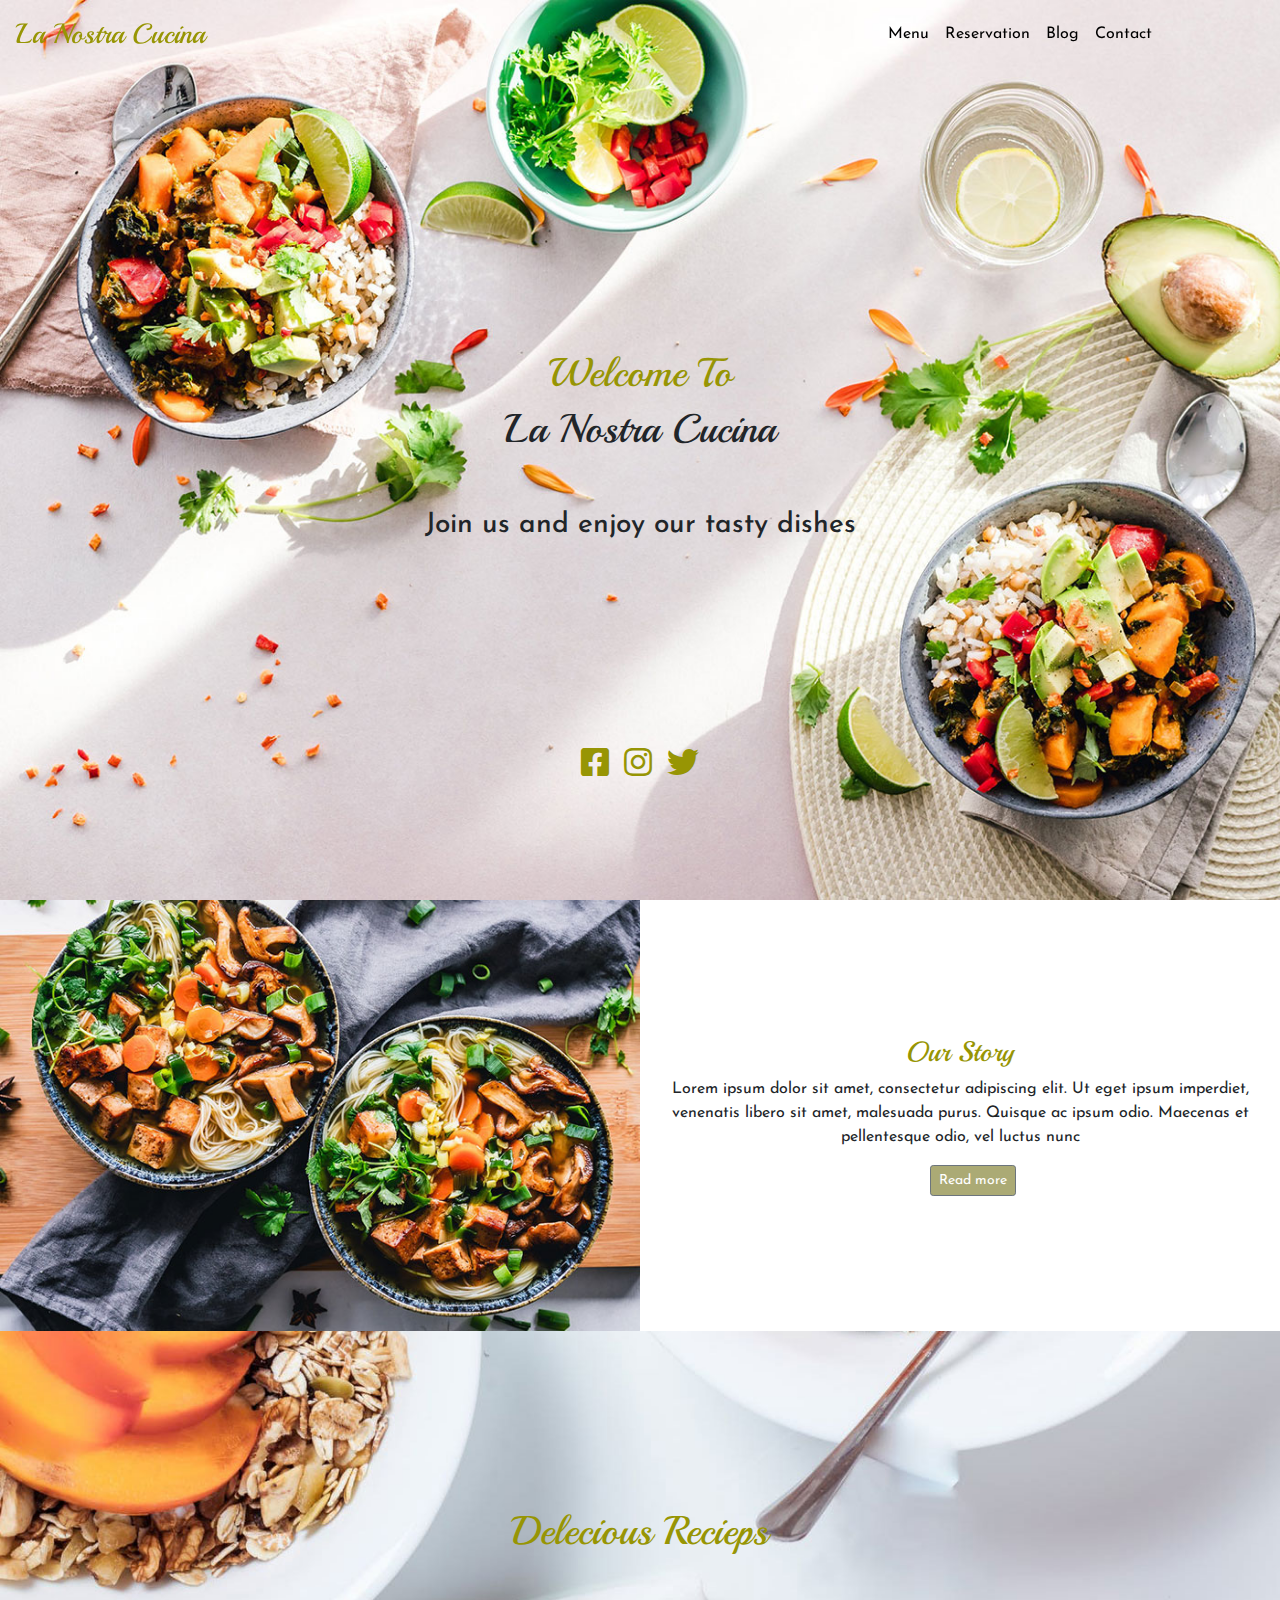
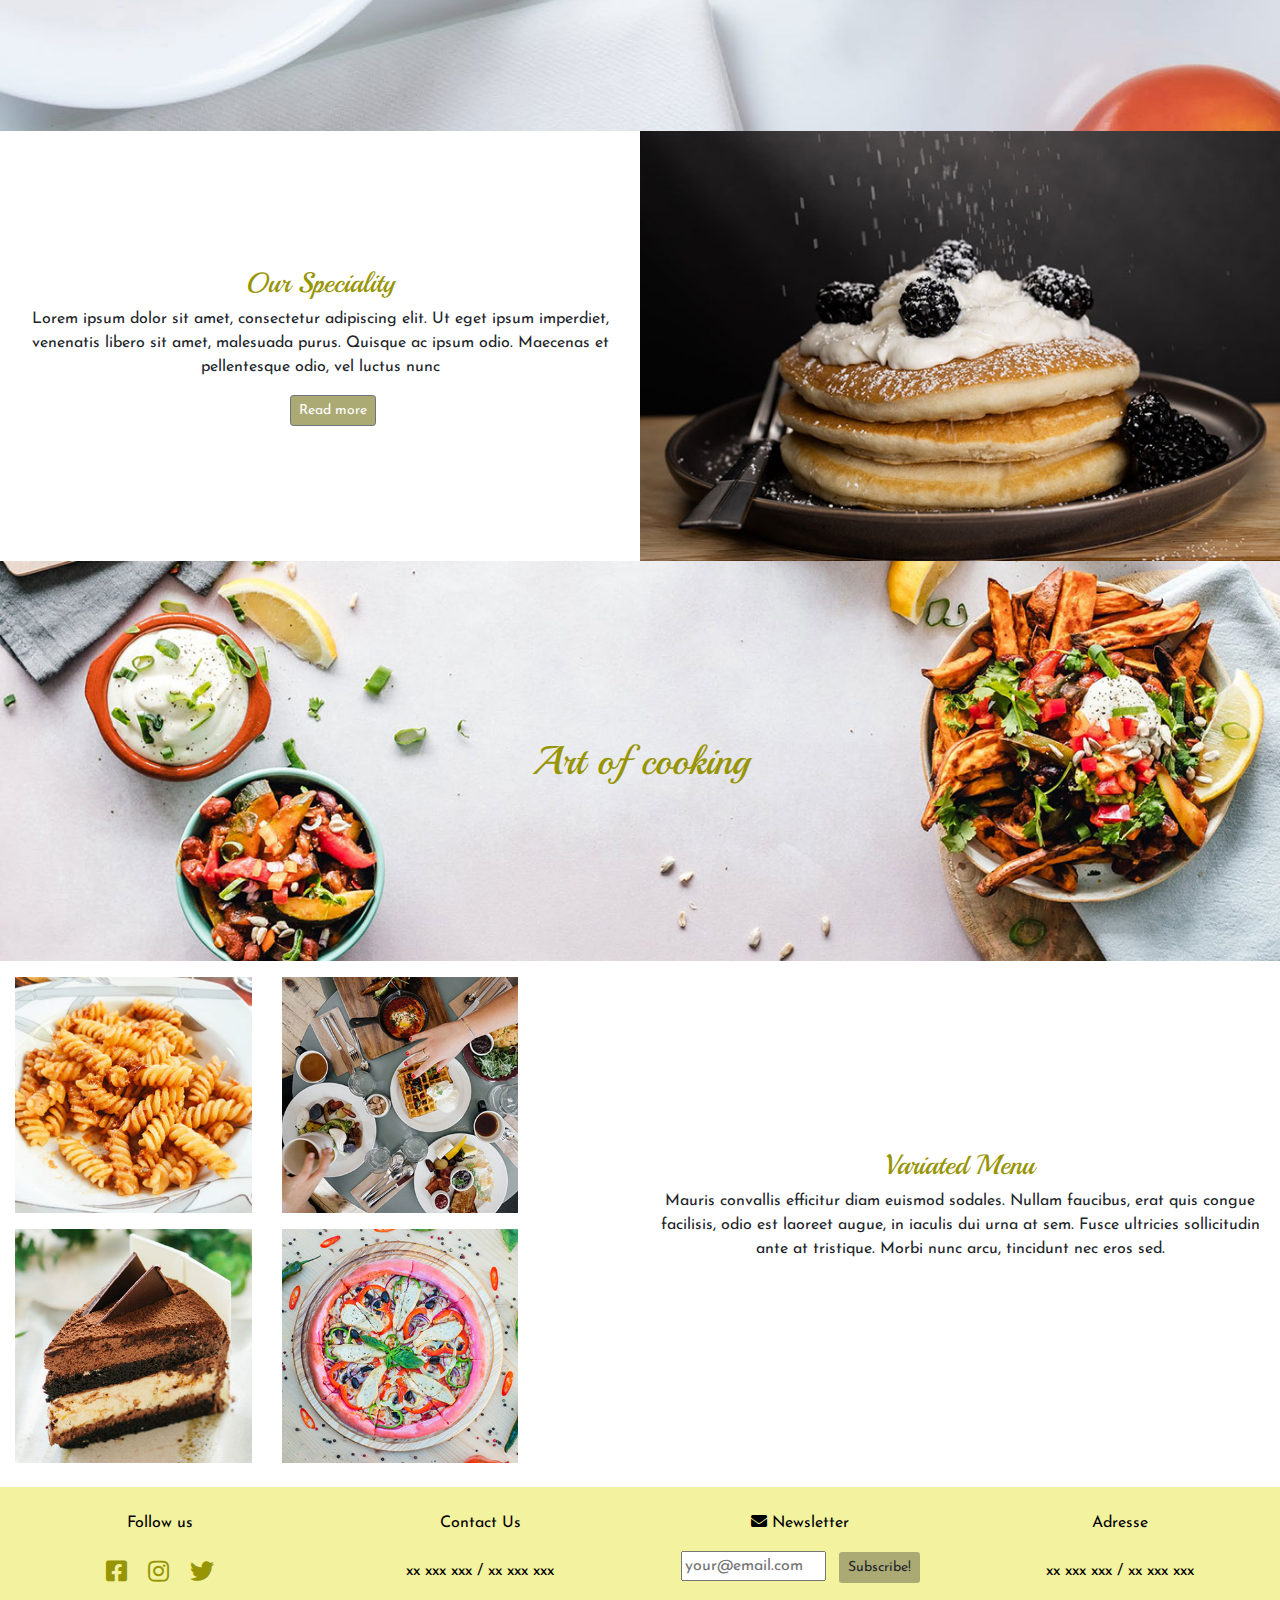
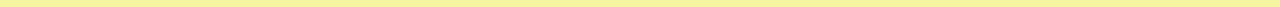
<file: index.html>
<!DOCTYPE html>
<html>

<head>
	<title>La nostra cucina</title>
	<meta charset="utf-8" />


	<link rel="stylesheet" href="bootstrap/css/bootstrap.min.css">
	<link rel="stylesheet" href="https://cdnjs.cloudflare.com/ajax/libs/font-awesome/5.12.1/css/all.min.css">
	<link href="https://fonts.googleapis.com/css?family=Playball&display=swap" rel="stylesheet">
	<link href="https://fonts.googleapis.com/css?family=Josefin+Sans&display=swap" rel="stylesheet">
	<link rel="stylesheet" href="css/style.css">

</head>

<body>
	<div class=" container-fluid head-section  d-flex flex-column">
		<div class="row row-menu">
			<nav class="navbar navbar-expand-lg navbar-light bg-light mynavbar">
				<a class="navbar-brand titleFont nc-brand green-color" href="index.html">La Nostra Cucina</a>
				<button class="navbar-toggler" type="button" data-toggle="collapse" data-target="#navbarTogglerDemo02" aria-controls="navbarTogglerDemo02" aria-expanded="false" aria-label="Toggle navigation">
					<span class="navbar-toggler-icon"></span>
				</button>

				<div class="collapse navbar-collapse " id="navbarTogglerDemo02">
					<ul class="navbar-nav mr-auto mt-2 mt-lg-0 listnav">
						<li class="nav-item active">
							<a class="nav-link" href="menu.html">Menu <span class="sr-only">(current)</span></a>
						</li>
						<li class="nav-item">
							<a class="nav-link" href="reservation.html">Reservation</a>
						</li>
						<li class="nav-item">
							<a class="nav-link" href="#">Blog</a>
						</li>
						<li class="nav-item">
							<a class="nav-link" href="contact.html">Contact</a>
						</li>
					</ul>
				</div>
			</nav>
		</div>
		<div class="row welcome-text">
			<div class="col-12 titleFont ">
				<p class="text-center h1 green-color">Welcome To</p>
				<h1 class="text-center ">La Nostra Cucina</h1>
				
			</div>
	<div class="col-12 mt-5">
					<p class="text-center h3">
						Join us and enjoy our tasty dishes </p>
				</div>
		</div>
		<div class="row  ">
			<div class=" col-lg-2 offset-lg-5 col-md-4 offset-md-4 col-sm-4 offset-sm-4 col-xs-12 text-center SocialMedia ">
				<a href="#" class="green-color black-hover"><i class="fab fa-facebook-square fa-2x "></i></a>
				<a href="#" class="green-color black-hover"><i class="fab fa-instagram fa-2x"></i></a>
				<a href="#" class="green-color black-hover"><i class="fab fa-twitter fa-2x "></i></a>
			</div>
		</div>
	</div>
	<div class=" container-fluid">
		<div class="row">
			<div class="col-md-6 col-xs-12 no-padding">
				<img src="images/ourStory.jpg" class="img-fluid" alt="la-nostra-cucina-story">
			</div>
			<div class="col-md-6 col-xs-12 v-center">
				<p class="h3 text-center titleFont  green-color">Our Story</p>
				<p class="text-center">Lorem ipsum dolor sit amet, consectetur adipiscing elit. Ut eget ipsum imperdiet, venenatis libero sit amet, malesuada purus. Quisque ac ipsum odio. Maecenas et pellentesque odio, vel luctus nunc</p>
				<a href="#" class="btn btn-secondary btn-sm button-nc" role="button" aria-pressed="true">Read more</a>
			</div>
		</div>

		<!-- image de separation plein largeur -->
		<div class="row">
			<div class="col-12 no-padding bnd" id="bnd1">
				<p class="text-center green-color h1 titleFont">Delecious Recieps</p>
			</div>
		</div>
		<!-- ******************* -->

		<div class="row">

			<div class="col-md-6 col-xs-12 v-center">
				<p class="h3 text-center titleFont green-color">Our Speciality</p>
				<p class="text-center">Lorem ipsum dolor sit amet, consectetur adipiscing elit. Ut eget ipsum imperdiet, venenatis libero sit amet, malesuada purus. Quisque ac ipsum odio. Maecenas et pellentesque odio, vel luctus nunc</p>
				<a href="#" class="btn btn-secondary btn-sm button-nc" role="button" aria-pressed="true">Read more</a>
			</div>
			<div class="col-md-6 col-xs-12 no-padding">
				<img src="images/ourSpeciality.jpg" class="img-fluid" alt="la-nostra-cucina-speciality">
			</div>
		</div>



		<!-- image de separation plein largeur -->
		<div class="row">
			<div class="col-12 no-padding bnd" id="bnd2">
				<p class="text-center green-color h1 titleFont">Art of cooking</p>
			</div>
		</div>
		<!-- ******************* -->

		<div class="row">
			<div class="col-md-6 col-xs-12">
				<div class="row">
					<div class="col-md-5 col-sm-6">
						<img src="images/galery1.jpg" class="img-fluid mt-3" alt="la-nostra-cucina-img">

					</div>
					<div class="col-md-5 col-sm-6 col-xs-12">
						<img src="images/galery2.jpg" class="img-fluid mt-3" alt="la-nostra-cucina-img">

					</div>


					<div class="col-md-5 col-sm-6 col-xs-12">
						<img src="images/galery3.jpg" class="img-fluid mt-3 " alt="la-nostra-cucina-img">

					</div>
					<div class="col-md-5  col-sm-6 col-xs-12">
						<img src="images/galery4.jpg" class="img-fluid mt-3" alt="la-nostra-cucina-img">

					</div>

				</div>
			</div>
			<div class="col-md-6 col-xs-12 v-center ">
				<p class="h3 text-center titleFont green-color">Variated Menu</p>
				<p class="text-center">Mauris convallis efficitur diam euismod sodales. Nullam faucibus, erat quis congue facilisis, odio est laoreet augue, in iaculis dui urna at sem. Fusce ultricies sollicitudin ante at tristique. Morbi nunc arcu, tincidunt nec eros sed.</p>
			</div>
		</div>



		<div class="row footer mt-4 pt-4 pb-">
			<div class="col-md-3 col-xs-12 text-center ">
				<p class="text-center">Follow us</p>

				<a href="#" class="green-color"><i class="fab fa-facebook-square icon-footer black-hover p-2"></i></a>
				<a href="#" class="green-color"><i class="fab fa-instagram icon-footer black-hover p-2"></i></a>
				<a href="#" class="green-color"><i class="fab fa-twitter icon-footer black-hover p-2"></i></a>

			</div>

			<div class="col-md-3 col-xs-12 ">
				<p class="text-center">
					Contact Us
				</p>
				<p class="text-center p-2"> xx xxx xxx / xx xxx xxx</p>
			</div>
			<div class="col-md-3 col-xs-6 offset-xs-2 ">
				<p class="text-center">
					<i class="fas fa-envelope fa-1x"></i> Newsletter
				</p>
				<form action="" method="post" class="text-center">
					<input class="in-nw" type="text" id="" name="" placeholder="your@email.com">
					<input type="submit" value="Subscribe!" class="btn button-nc btn-sm ml-2" />
				</form>
			</div>
			<div class="col-md-3 col-xs-12 ">
				<p class="text-center">
					Adresse
				</p>
				<p class="text-center p-2"> xx xxx xxx / xx xxx xxx</p>
			</div>
		</div>

	</div>


	<script src="js/jquery-3.4.1.js"></script>
	
	<script src="bootstrap/js/bootstrap.js"></script>
	<script src="js/script.js"></script>

</body>

</html>
</file>
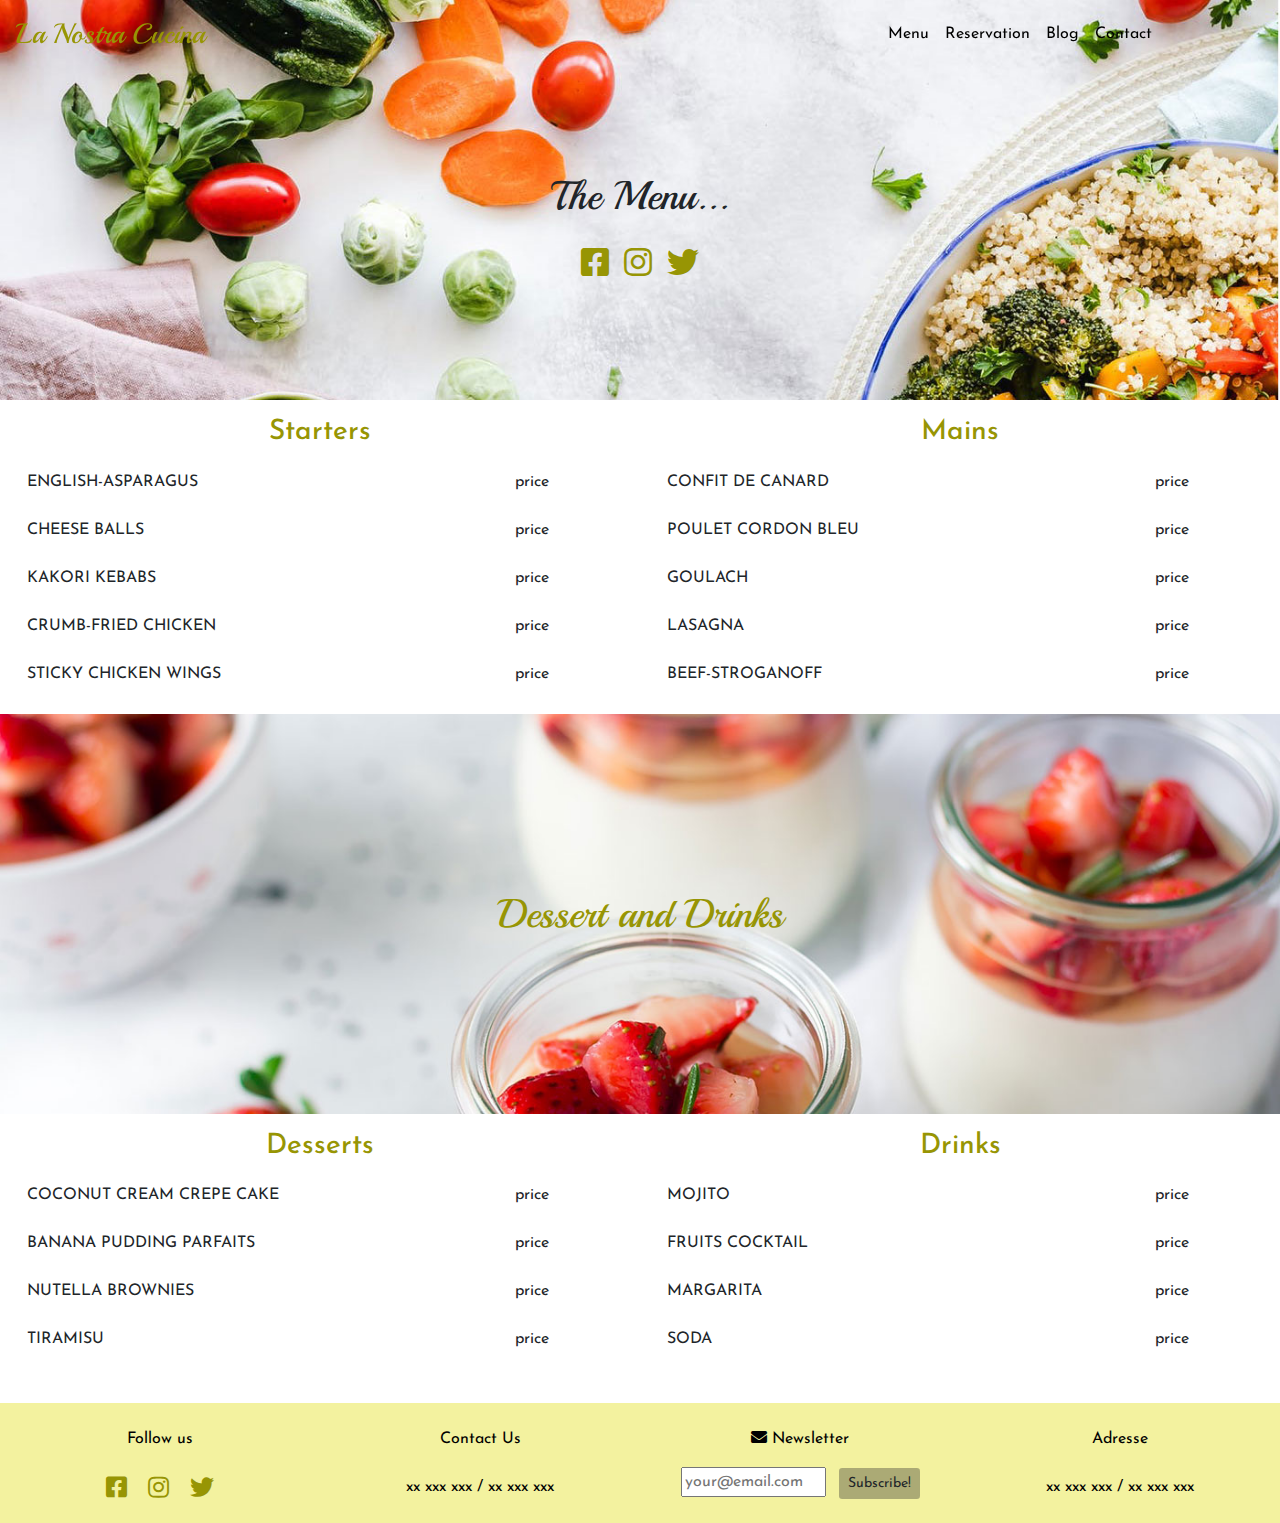
<file: menu.html>
<!DOCTYPE html>
<html>

<head>
	<title>La nostra cucina</title>
	<meta charset="utf-8" />


	<link rel="stylesheet" href="bootstrap/css/bootstrap.min.css">
	<link rel="stylesheet" href="https://cdnjs.cloudflare.com/ajax/libs/font-awesome/5.12.1/css/all.min.css">
	<link href="https://fonts.googleapis.com/css?family=Playball&display=swap" rel="stylesheet">
	<link href="https://fonts.googleapis.com/css?family=Josefin+Sans&display=swap" rel="stylesheet">
	<link rel="stylesheet" href="css/style.css">
</head>

<body>
<div class=" container-fluid head-section  d-flex flex-column" id="head-section-menu">
	<div class="row row-menu" id="inter-menu">
		<nav class="navbar navbar-expand-lg navbar-light bg-light mynavbar">
			<a class="navbar-brand titleFont nc-brand green-color" href="index.html">La Nostra Cucina</a>
			<button class="navbar-toggler" type="button" data-toggle="collapse" data-target="#navbarTogglerDemo02" aria-controls="navbarTogglerDemo02" aria-expanded="false" aria-label="Toggle navigation">
				<span class="navbar-toggler-icon"></span>
			</button>

			<div class="collapse navbar-collapse " id="navbarTogglerDemo02">
				<ul class="navbar-nav mr-auto mt-2 mt-lg-0 listnav">
					<li class="nav-item active">
						<a class="nav-link" href="menu.html">Menu <span class="sr-only">(current)</span></a>
					</li>
					<li class="nav-item">
						<a class="nav-link" href="reservation.html">Reservation</a>
					</li>
					<li class="nav-item">
						<a class="nav-link" href="#">Blog</a>
					</li>
					<li class="nav-item">
						<a class="nav-link" href="contact.html">Contact</a>
					</li>
				</ul>
			</div>
		</nav>
	</div>
	<div class="row welcome-text">
		<div class="col-12 titleFont ">

			<h1 class="text-center ">The Menu...</h1>
		</div>
	</div>
	<div class="row  ">
		<div class=" col-md-2 offset-md-5 col-sm-4 offset-sm-4 col-xs-12 text-center SocialMedia ">
			<a href="#" class="green-color black-hover"><i class="fab fa-facebook-square fa-2x "></i></a>
			<a href="#" class="green-color black-hover"><i class="fab fa-instagram fa-2x"></i></a>
			<a href="#" class="green-color black-hover"><i class="fab fa-twitter fa-2x "></i></a>
		</div>
	</div>
</div>
<div class=" container-fluid">
	<div class="row mt-3">

		<div class="col-md-6 col-xs-12 v-center">
			   <h3 class="text-center green-color">Starters</h3>
			<table class="table table-borderless">

				<tbody>
					<tr>

						<td>ENGLISH-ASPARAGUS</td>
						<td>price</td>
					</tr>
					<tr>
						<td>CHEESE BALLS </td>
						<td>price</td>
					</tr>
					<tr>
						<td>KAKORI KEBABS</td>
						<td>price</td>
					</tr>
					<tr>
						<td>CRUMB-FRIED CHICKEN</td>
						<td>price</td>
					</tr>
					<tr>
						<td>STICKY CHICKEN WINGS</td>
						<td>price</td>
					</tr>
				

				</tbody>
			</table>
		</div>
		<div class="col-md-6 col-xs-12 v-center">
			 <h3  class="text-center green-color">Mains</h3>
						<table class="table table-borderless">
              
				<tbody>
					<tr>

						<td>CONFIT DE CANARD</td>
						<td>price</td>
					</tr>
					<tr>
						<td>POULET CORDON BLEU</td>
						<td>price</td>
					</tr>
					<tr>
						<td>GOULACH</td>
						<td>price</td>
					</tr>
					<tr>
						<td>LASAGNA</td>
						<td>price</td>
					</tr>
					<tr>
						<td> BEEF-STROGANOFF </td>
						<td>price</td>
					</tr>
				

				</tbody>
			</table>
		</div>
	</div>

	<!-- image de separation plein largeur -->
	<div class="row">
		<div class="col-12 no-padding bnd" id="dessert-bg">
			<p class="text-center green-color h1 titleFont">Dessert and Drinks</p>
		</div>
	</div>
	<!-- ******************* -->

	<div class="row mt-3">
		<div class="col-md-6 col-xs-12 v-center">
			   <h3 class="text-center green-color">Desserts</h3>
			<table class="table table-borderless">

				<tbody>
					<tr>

						<td>COCONUT CREAM CREPE CAKE</td>
						<td>price</td>
					</tr>
					<tr>
						<td>BANANA PUDDING PARFAITS  </td>
						<td>price</td>
					</tr>
					<tr>
						<td>NUTELLA BROWNIES</td>
						<td>price</td>
					</tr>
					<tr>
						<td>TIRAMISU</td>
						<td>price</td>
					</tr>
				
				</tbody>
			</table>
		</div>
		<div class="col-md-6 col-xs-12 v-center">
			 <h3  class="text-center green-color">Drinks</h3>
						<table class="table table-borderless">
              
				<tbody>
					<tr>

						<td>MOJITO</td>
						<td>price</td>
					</tr>
					<tr>
						<td>FRUITS COCKTAIL</td>
						<td>price</td>
					</tr>
					<tr>
						<td>MARGARITA</td>
						<td>price</td>
					</tr>
					<tr>
						<td>SODA</td>
						<td>price</td>
					</tr>
				</tbody>
			</table>
		</div>
	</div>



	<!-- ******************* -->





	<div class="row footer mt-4 pt-4 pb-">
		<div class="col-md-3 col-xs-12 text-center ">
			<p class="text-center">Follow us</p>

			<a href="#" class="green-color"><i class="fab fa-facebook-square icon-footer black-hover p-2"></i></a>
			<a href="#" class="green-color"><i class="fab fa-instagram icon-footer black-hover p-2"></i></a>
			<a href="#" class="green-color"><i class="fab fa-twitter icon-footer black-hover p-2"></i></a>

		</div>

		<div class="col-md-3 col-xs-12 ">
			<p class="text-center">
				Contact Us
			</p>
			<p class="text-center p-2"> xx xxx xxx / xx xxx xxx</p>
		</div>
			<div class="col-md-3 col-xs-6 offset-xs-2 " >
             <p class="text-center">
					<i class="fas fa-envelope fa-1x"></i> Newsletter
				</p>
				<form action="" method="post" class="text-center">
						<input  class="in-nw" type="text" id="" name="" placeholder="your@email.com">
						<input type="submit" value="Subscribe!" class="btn button-nc btn-sm ml-2" />
				</form>
			</div>
		<div class="col-md-3 col-xs-12 ">
			<p class="text-center">
				Adresse
			</p>
			<p class="text-center p-2"> xx xxx xxx / xx xxx xxx</p>
		</div>
	</div>

</div>
	<script src="js/jquery-3.4.1.js"></script>
	
	<script src="bootstrap/js/bootstrap.js"></script>

	<script src="js/script.js"></script>

	</body>
</html>
</file>
<file: css/style.css>
body{
	font-family: 'Josefin Sans', sans-serif;
}
td{
	width:80%;
}

.mynavbar{
    display: flex;
	align-content: space-around;
	background: transparent !important;
	width: 100%;
}
.listnav{
	margin: auto;
	margin-right: 10% !important;
	
}
.listnav li a{
	color:#000000 !important;
}

.listnav li a:hover{
	color:#ABAA75 !important;
}

.listnav li a:hover{
	
}
.head-section{
	height: 100vh;
	background-image: url(../images/head.jpg);
	background-size: cover;
}

.head-section .row-menu{
	position: fixed;
	z-index: 9;
	align-content: space-around !imprtant;
	width: 100%;
}
#inter-menu{
	background-color:transparent;
}
#head-section-menu{
	background-image: url(../images/menu-h.jpg);
}
#head-section-menu, #head-section-contact, #head-section-reservation{
	height: 400px;
	width: 100%;
	background-size: cover;
	
}
#head-section-contact{
	background-image: url(../images/contact-BG.jpg);
	
}

#head-section-reservation{
	background-image: url(../images/reservation.jpg);
	
}
.titleFont{
	font-family: 'Playball', cursive;	
}

.nc-brand{
	font-size: 1.75em;
}
.welcome-text{
	margin:auto;
}
.SocialMedia {
	margin-top:-12%;
}
.no-padding{
	padding-left: 0px;
	padding-right: 0px;
}
.SocialMedia a{
	padding: 5px;
}
.green-color{
	color:#979504 !important;
}

.black-hover:hover{
	color:#000000 !important;

}
.v-center{
	margin: auto;
}

.button-nc{
	
	background-color: #ABAA75 !important;
	margin-left: 45% ;
}

.button-nc:hover{
	background-color: #000000 !important;
    color:#ffffff
}

.footer{
	background-color: #F3F29F;
	color: #000000 !important;
	
}
.icon-footer{
	font-size: 1.5em !important;
}

.in-nw{
	display: inline;
	width: 50%;
}
.bnd, .bndMap{
	width: 100%;
	height: 400px;
	display: flex;


}
#bnd1{
	
	background-image: url(../images/bande1.jpg);
	background-size: cover;
}

#bnd2{
	
	background-image: url(../images/bande2.jpg);
	background-size: cover;
}

#dessert-bg{
	background-image: url(../images/dessert-drinks.jpg);
	background-size: cover;
}
.bnd p{
	margin: auto;

}

#map-resto{
	height: 80%;
	width:  95%;
	margin: auto;
	filter: grayscale(40%);
}

.form-control:focus{
	border-color:rgb(128, 128, 0) ;
    box-shadow: 0 0 0 .2rem rgba(128, 128, 0,.25) ;
}
@media only screen and (max-width: 575.98px) {
	.bnd{
		display: none;
	}
	
	
}
@media only screen and (max-width: 991.98px) {
	.row-menu , #inter-menu{
		background-color: #ffffff;
		
	}

}
</file>
